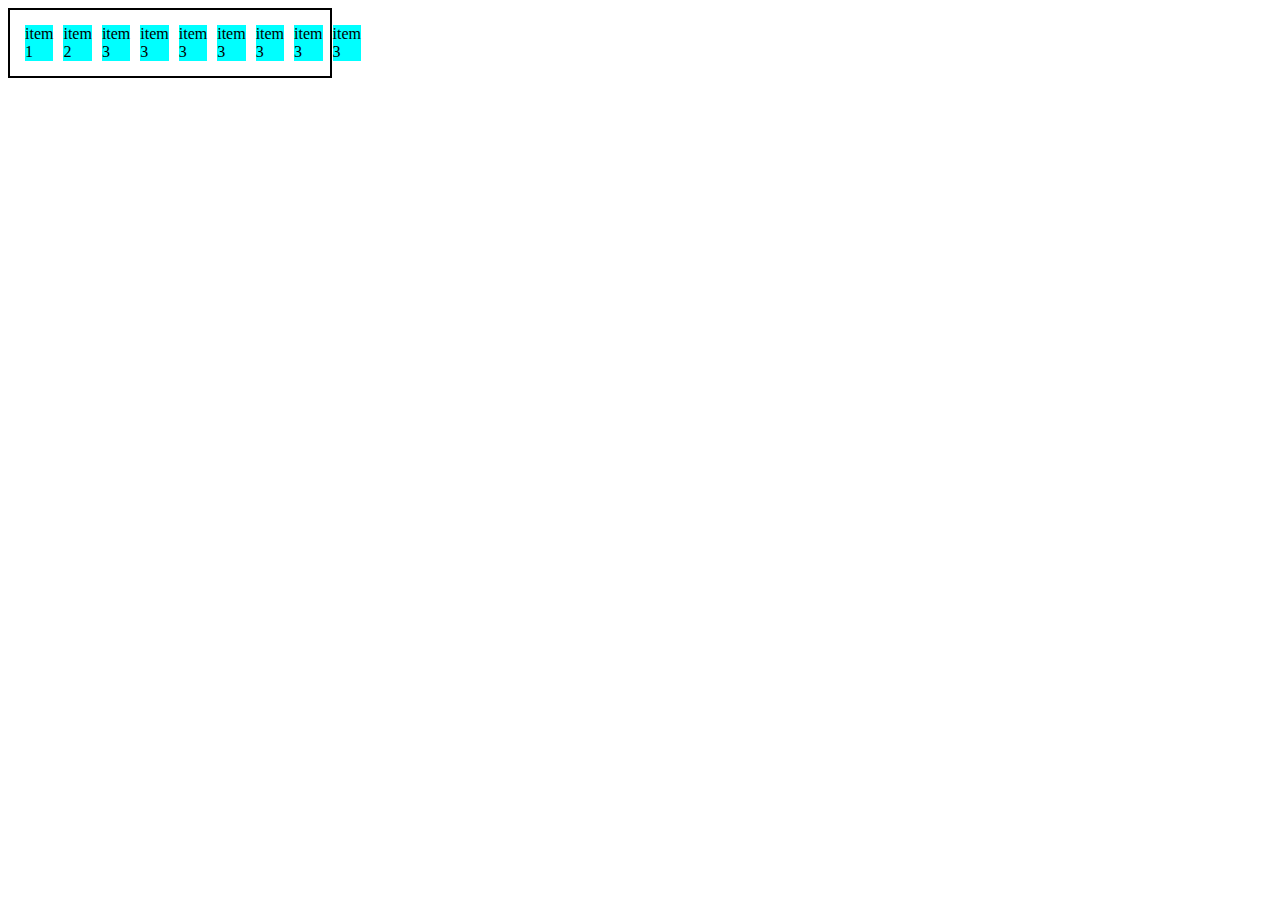
<file: css/css-dio/0-display-flex.html>
<!DOCTYPE html>
<html lang="en">
<head>
    <meta charset="UTF-8">
    <title>Fundamentos - display flex</title>
    <style>
        .flex{
            max-width: 300px;
            padding: 10px;
            border: 2px solid black;
            display: flex;
        }

        .item{
            background-color: aqua;
            margin: 5px;
        }
    </style>
</head>
<body>
    <div class="flex">
        <div class="item">item 1</div>
        <div class="item">item 2</div>
        <div class="item">item 3</div>
        <div class="item">item 3</div>
        <div class="item">item 3</div>
        <div class="item">item 3</div>
        <div class="item">item 3</div>
        <div class="item">item 3</div>
        <div class="item">item 3</div>
    </div>
</body>
</html>
</file>
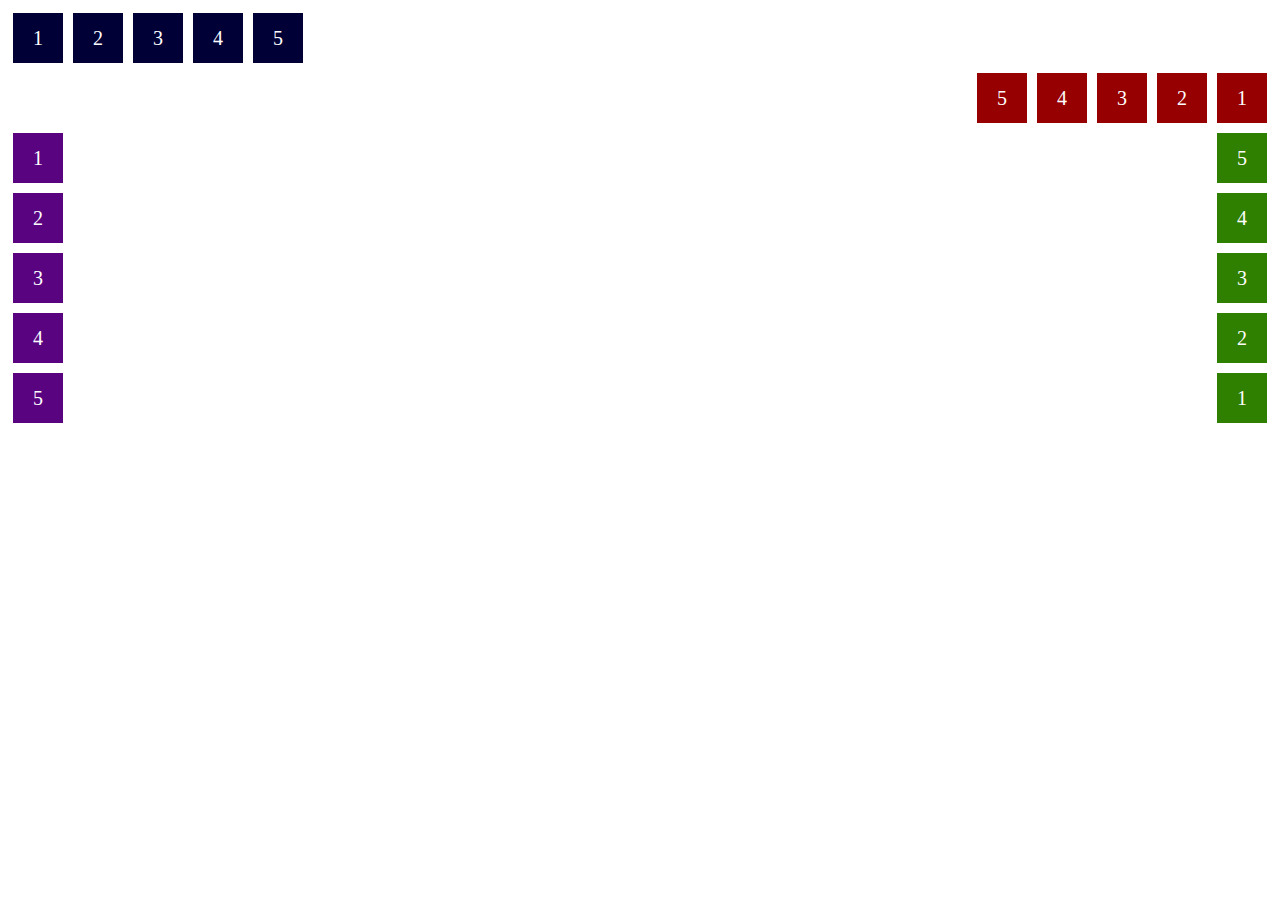
<file: css/css-dio/1-flex-direction.html>
<!DOCTYPE html>
<html lang="en">
<head>
    <meta charset="UTF-8">
    <meta name="viewport" content="width=device-width, initial-scale=1.0">
    <title>Fundamentos - Flex direction</title>

    <style>
        .flex-container{
            margin: 0;
            padding: 0;
            display: flex;
            list-style: none;
        }

        .flex-item{
            background: rgb(0, 0, 55);
            height: 50px;
            width: 50px;
            line-height: 50px;
            font-size: 20px;
            color: white;
            text-align: center;
            margin: 5px;
        }

        .row{
            flex-direction: row;
        }

        .row-reverse{
            flex-direction: row-reverse;
        }

        .row-reverse li{
            background-color: rgb(150, 0, 0);
        }

        .column{
            float: left;
            flex-direction: column;
        }

        .column li{
            background: rgb(89, 3, 129);
        }

        .column-reverse{
            float: right;
            flex-direction: column-reverse;
        }

        .column-reverse li{
            background: rgb(47, 128, 0);
        }

    </style>
</head>
<body>
    <ul class="flex-container row">
        <li class="flex-item">1</li>
        <li class="flex-item">2</li>
        <li class="flex-item">3</li>
        <li class="flex-item">4</li>
        <li class="flex-item">5</li>
       
    </ul>

    <ul class="flex-container row-reverse">
        <li class="flex-item">1</li>
        <li class="flex-item">2</li>
        <li class="flex-item">3</li>
        <li class="flex-item">4</li>
        <li class="flex-item">5</li>
    </ul>

    <ul class="flex-container column">
        <li class="flex-item">1</li>
        <li class="flex-item">2</li>
        <li class="flex-item">3</li>
        <li class="flex-item">4</li>
        <li class="flex-item">5</li>
    </ul>

    <ul class="flex-container column-reverse">
        <li class="flex-item">1</li>
        <li class="flex-item">2</li>
        <li class="flex-item">3</li>
        <li class="flex-item">4</li>
        <li class="flex-item">5</li>
    </ul>
</body>
</html>
</file>
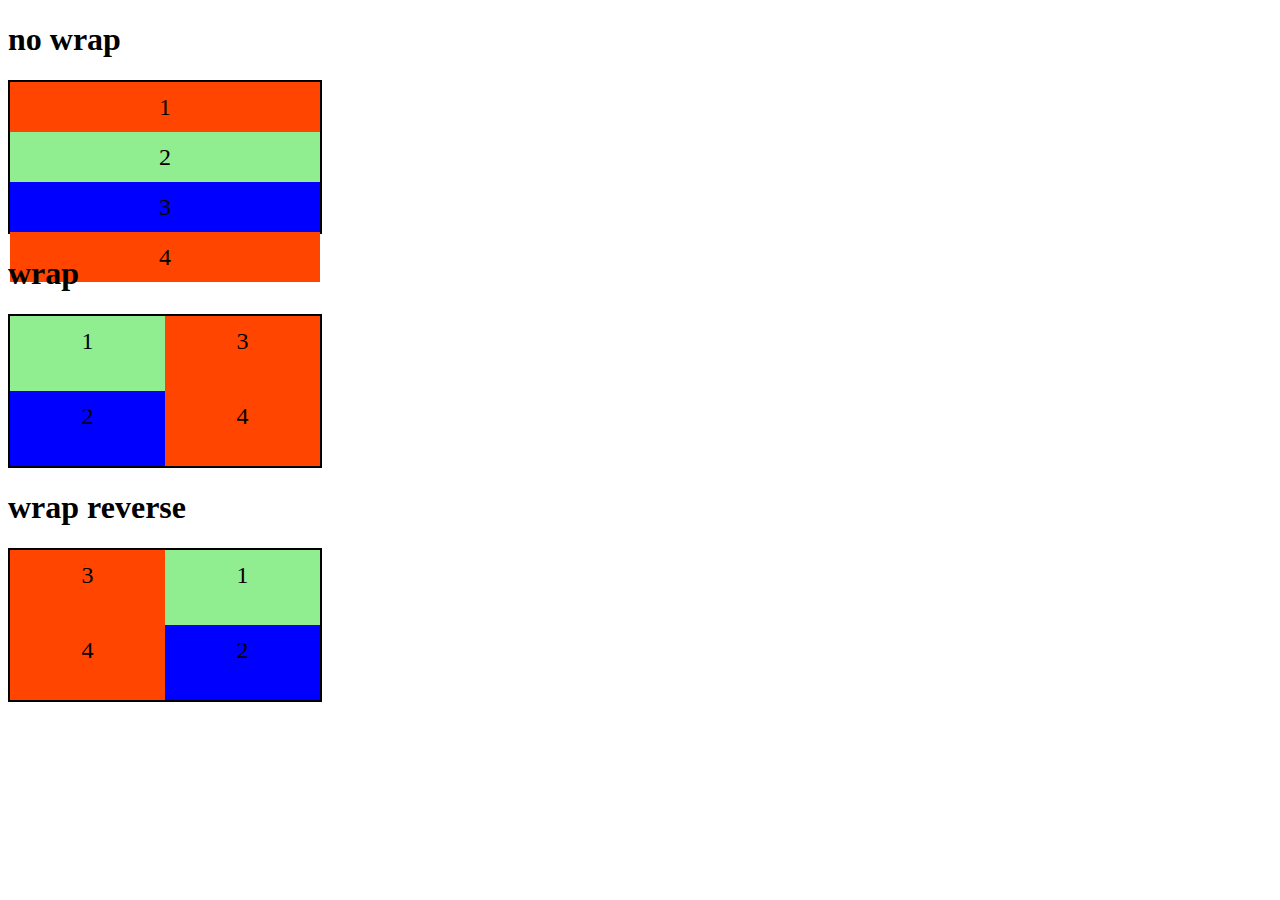
<file: css/css-dio/2-flex-wrap.html>
<!DOCTYPE html>
<html lang="pt-br">
<head>
    <meta charset="UTF-8">
    <title>Fundamentos - flex wrap</title>

    <style>
        .flex-container{
            display: flex;
            flex-direction: column;
            height: 150px;
            border: 2px solid black;
            max-width: 310px;
        }

        .item{
            font-size: 24px;
            height: 50%;
            text-align: center;
            min-width: 100px;
            line-height: 50px;
        }

        .nowrap{
            flex-wrap: nowrap;
        }

        .wrap{
            flex-wrap: wrap;
        }

        .wrap-reverse{
            flex-wrap: wrap-reverse;
        }

        .blue{
            background-color: blue;
        }

        .green{
            background-color: lightgreen;
        }

        .orange{
            background-color: orangered;
        }
    </style>
</head>
<body>
    <h1>no wrap</h1>

    <div class="flex-container nowrap">
        <div class="item orange">1</div>
        <div class="item green">2</div>
        <div class="item blue">3</div>
        <div class="item orange">4</div>
    </div>

    <h1>wrap</h1>

    <div class="flex-container wrap">
        <div class="item green">1</div>
        <div class="item blue">2</div>
        <div class="item orange">3</div>
        <div class="item orange">4</div>
    </div>

    <h1>wrap reverse</h1>

    <div class="flex-container wrap-reverse">
        <div class="item green">1</div>
        <div class="item blue">2</div>
        <div class="item orange">3</div>
        <div class="item orange">4</div>
    </div>


</body>
</html>
</file>
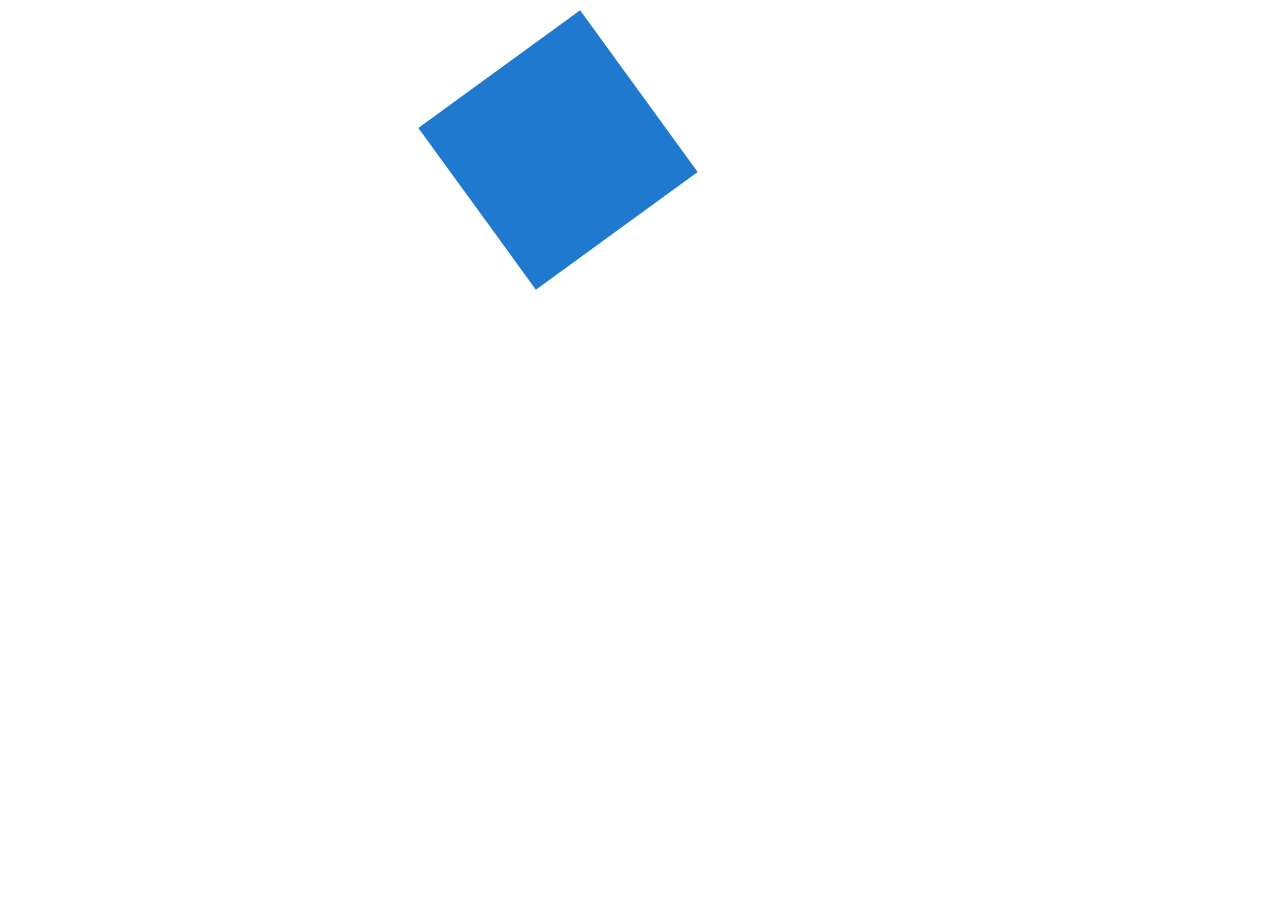
<file: css/css-dio/Box.html>
<!DOCTYPE html>
<html lang="en">
<head>
    <meta charset="UTF-8">
    <meta name="viewport" content="width=device-width, initial-scale=1.0">
    <title>Document</title>
    <style>
        .box{
            margin: 50px;
            width: 200px;
            height: 200px;
            background-color: rgb(31, 122, 207);
            transform: translateX(400px) rotate(0.9turn);
        }
    </style>
</head>
<body>
    <div class="box">

    </div>
</body>
</html>
</file>
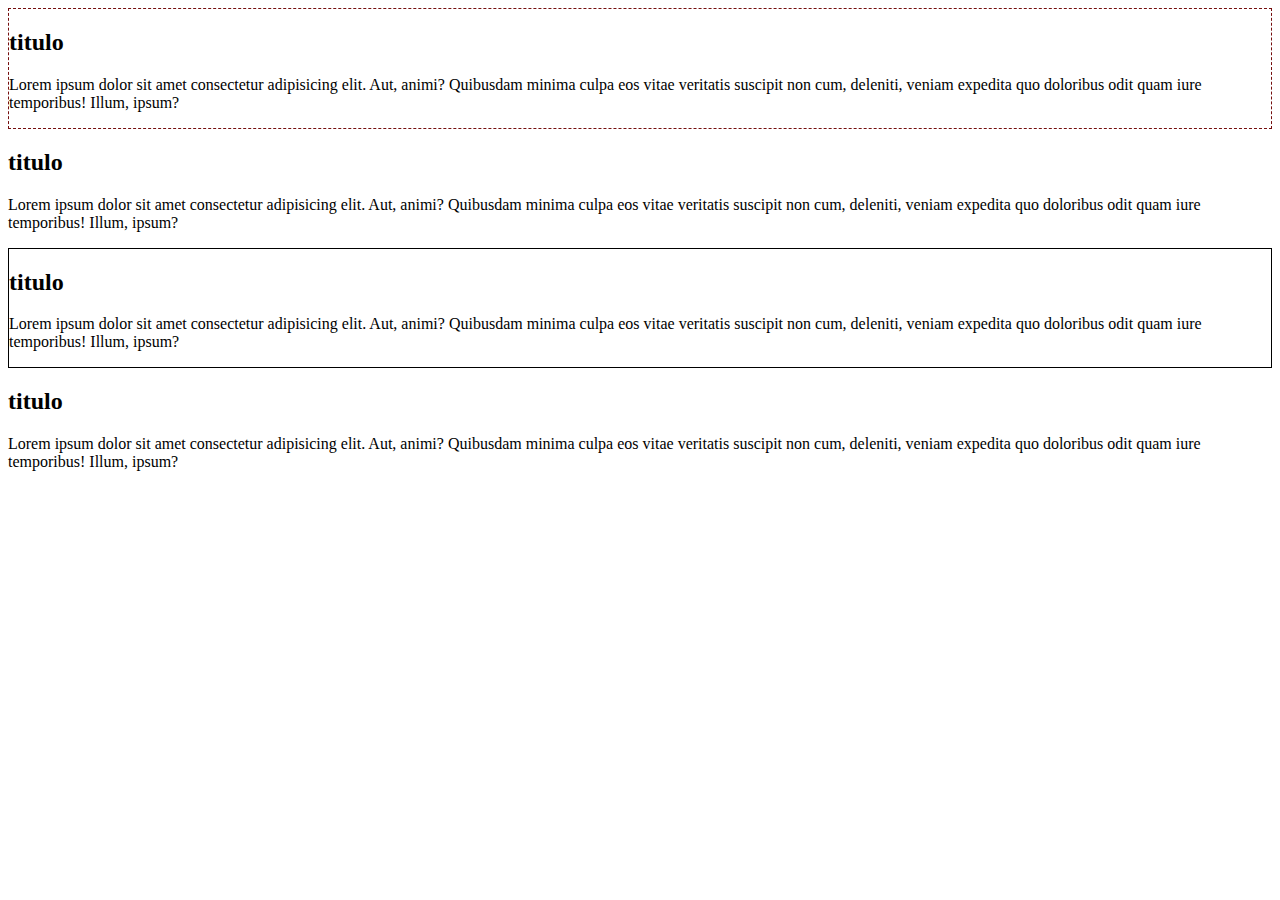
<file: css/css-dio/Box2.html>
<!DOCTYPE html>
<html lang="pt-br">

<head>
    <meta charset="UTF-8">
    <meta name="viewport" content="width=device-width, initial-scale=1.0">
    <title>CSS</title>

    
    <style>
        .box2{
           background-image: url();
        }

        .box3{
            border: 1px solid black ;
            dotted / dashed  / double // groove // ridge //outset
        }
        .box1{ border: 1px rgb(116, 14, 14) dashed;}
    </style>

</head>

<body>

    <div class="box1"> <h2>titulo</h2>
    <p>Lorem ipsum dolor sit amet consectetur adipisicing elit. Aut, animi? Quibusdam minima culpa eos vitae veritatis suscipit non cum, deleniti, veniam expedita quo doloribus odit quam iure temporibus! Illum, ipsum?</p> </div>

    <div class="box2"> <h2>titulo</h2>
        <p>Lorem ipsum dolor sit amet consectetur adipisicing elit. Aut, animi? Quibusdam minima culpa eos vitae veritatis suscipit non cum, deleniti, veniam expedita quo doloribus odit quam iure temporibus! Illum, ipsum?</p> </div>

    <div class="box3"> <h2>titulo</h2>
        <p>Lorem ipsum dolor sit amet consectetur adipisicing elit. Aut, animi? Quibusdam minima culpa eos vitae veritatis suscipit non cum, deleniti, veniam expedita quo doloribus odit quam iure temporibus! Illum, ipsum?</p></div>

    <div class="box4"> <h2>titulo</h2>
        <p>Lorem ipsum dolor sit amet consectetur adipisicing elit. Aut, animi? Quibusdam minima culpa eos vitae veritatis suscipit non cum, deleniti, veniam expedita quo doloribus odit quam iure temporibus! Illum, ipsum?</p></div>

</body>

</html>
</file>
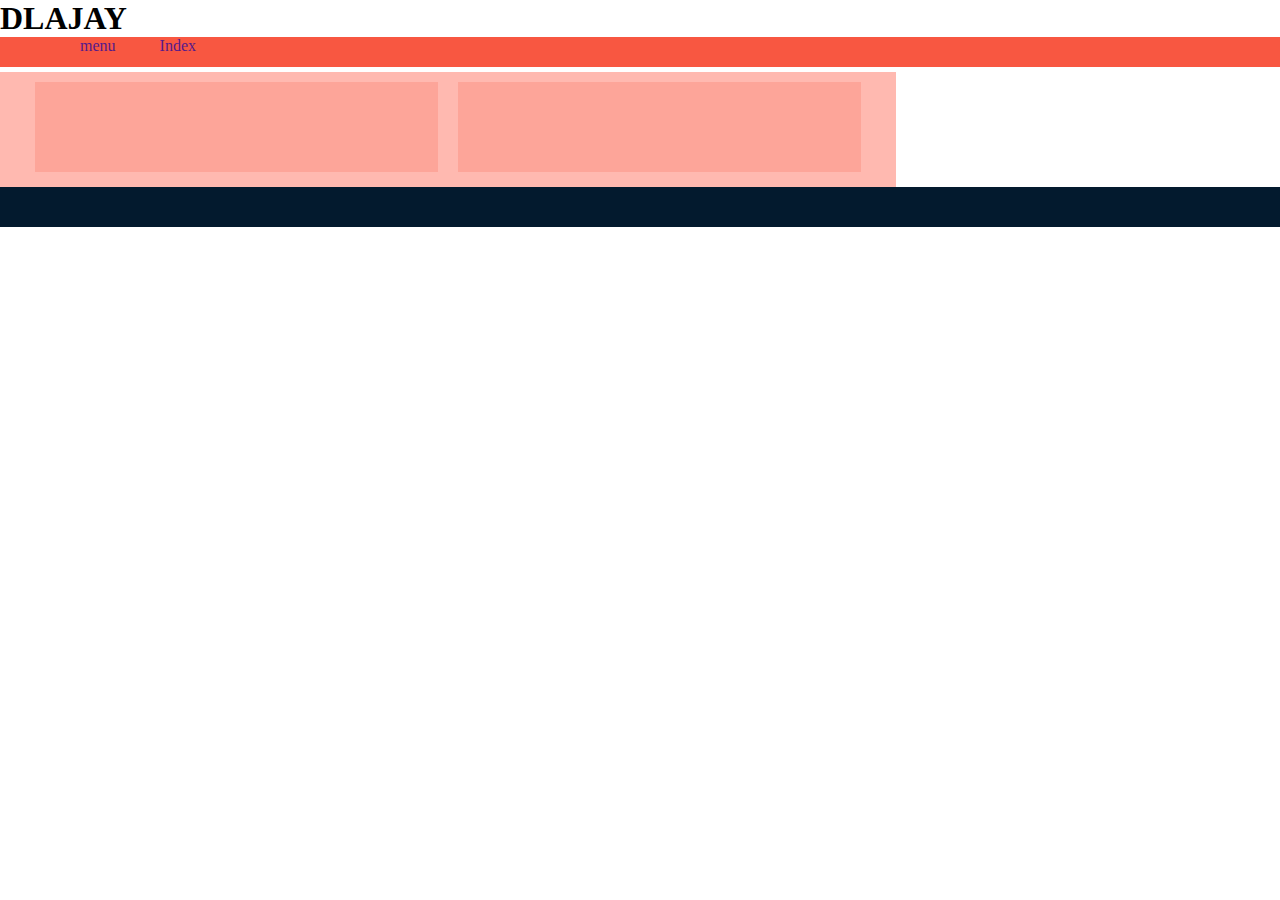
<file: css/Atividades CSS/Projetos alunos/DLAJAY.HTML>
<!DOCTYPE html>
<html lang="en">
<head>
    <meta charset="UTF-8">
    <meta name="viewport" content="width=device-width, initial-scale=1.0">
    <title>Document</title>
    <link rel="stylesheet" href="DLAJAY.css">
</head>
<body>
    <head>
        <h1>DLAJAY</h1>
    </head>

    <nav>
        <ul>
            <a href=""><li>menu</li></a>
            <a href=""><li>Index</li></a>
        </ul>
    </nav>

<main>  
    <div class="conteiner">
        <div class="box"> </div>
        <div class="box2"> </div>
    </div>

   
    <div class="conteiner2"></div>
        <div class="box3"> </div>
        <div class="box4"> </div>
    </div>

</main>

</body>
</html>
</file>
<file: css/Atividades CSS/Projetos alunos/DLAJAY.css>
*{
    margin: 0;
}
nav{
    background-color:  #f85741;
    height: 30px;
    margin-bottom: 5px;
    width: 100%;
    
}
li{
    display: inline-block;
    padding-left: 40px;
}
.conteiner{
    background-color:  #ffb9b0;;
    height: 400px; width: 70%;
}

.conteiner3{
    
   width: 30%;
}

.minbox{
    height: 32.4px;
    background-color: #f85741;
    margin-bottom: 1px;
}

main{
    display: flex;
    flex-direction: column;
}


.box, .box2{
    height: 90px;
    background-color: rgb(247, 85, 64, 0.2);
    width: 45%;
    margin: 10px;
    
}
.conteiner{
    display: flex;
    justify-content: center;
    height: 115px;
}

.conteiner2{
  height: 40px;
  background-color: rgb(3, 26, 46);
  width: 100%;
   }

.div3, .div4{
    background-color: black;
    height: 40px;
    width: 50px;
}
</file>
